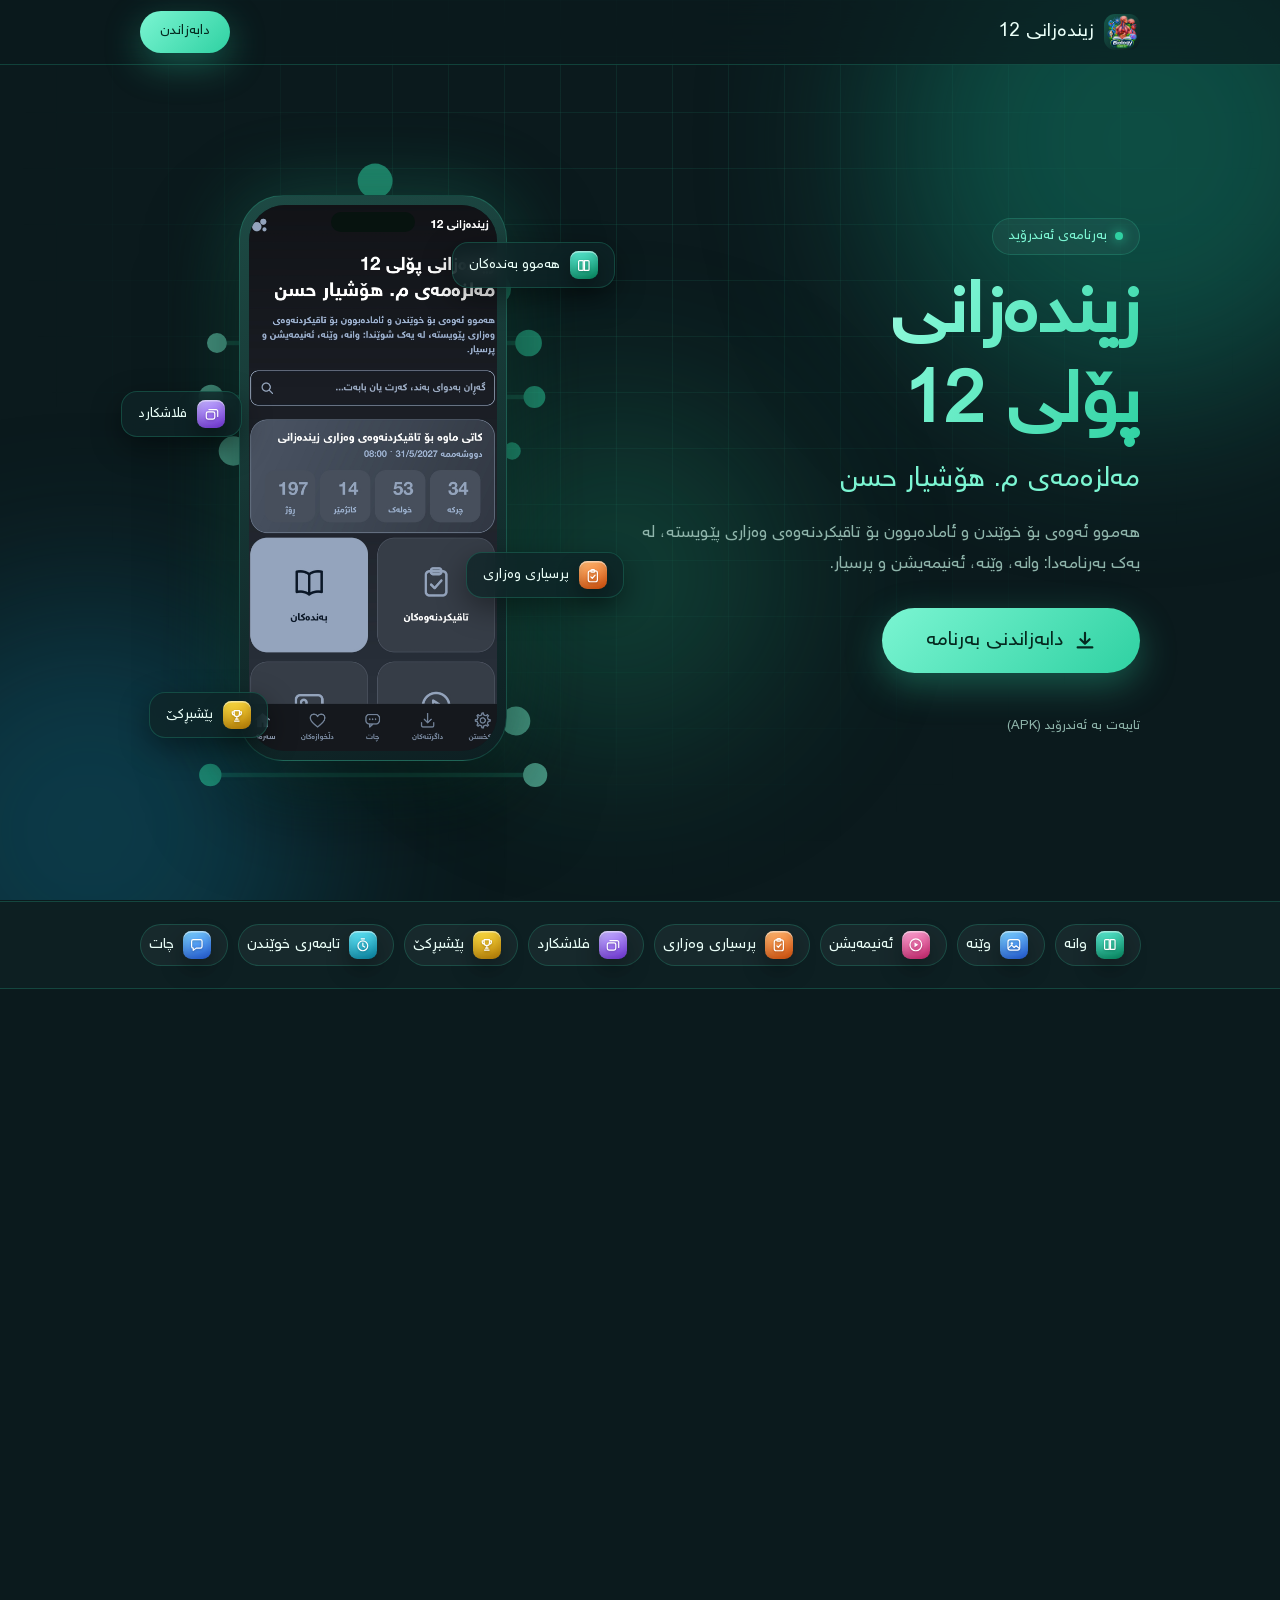
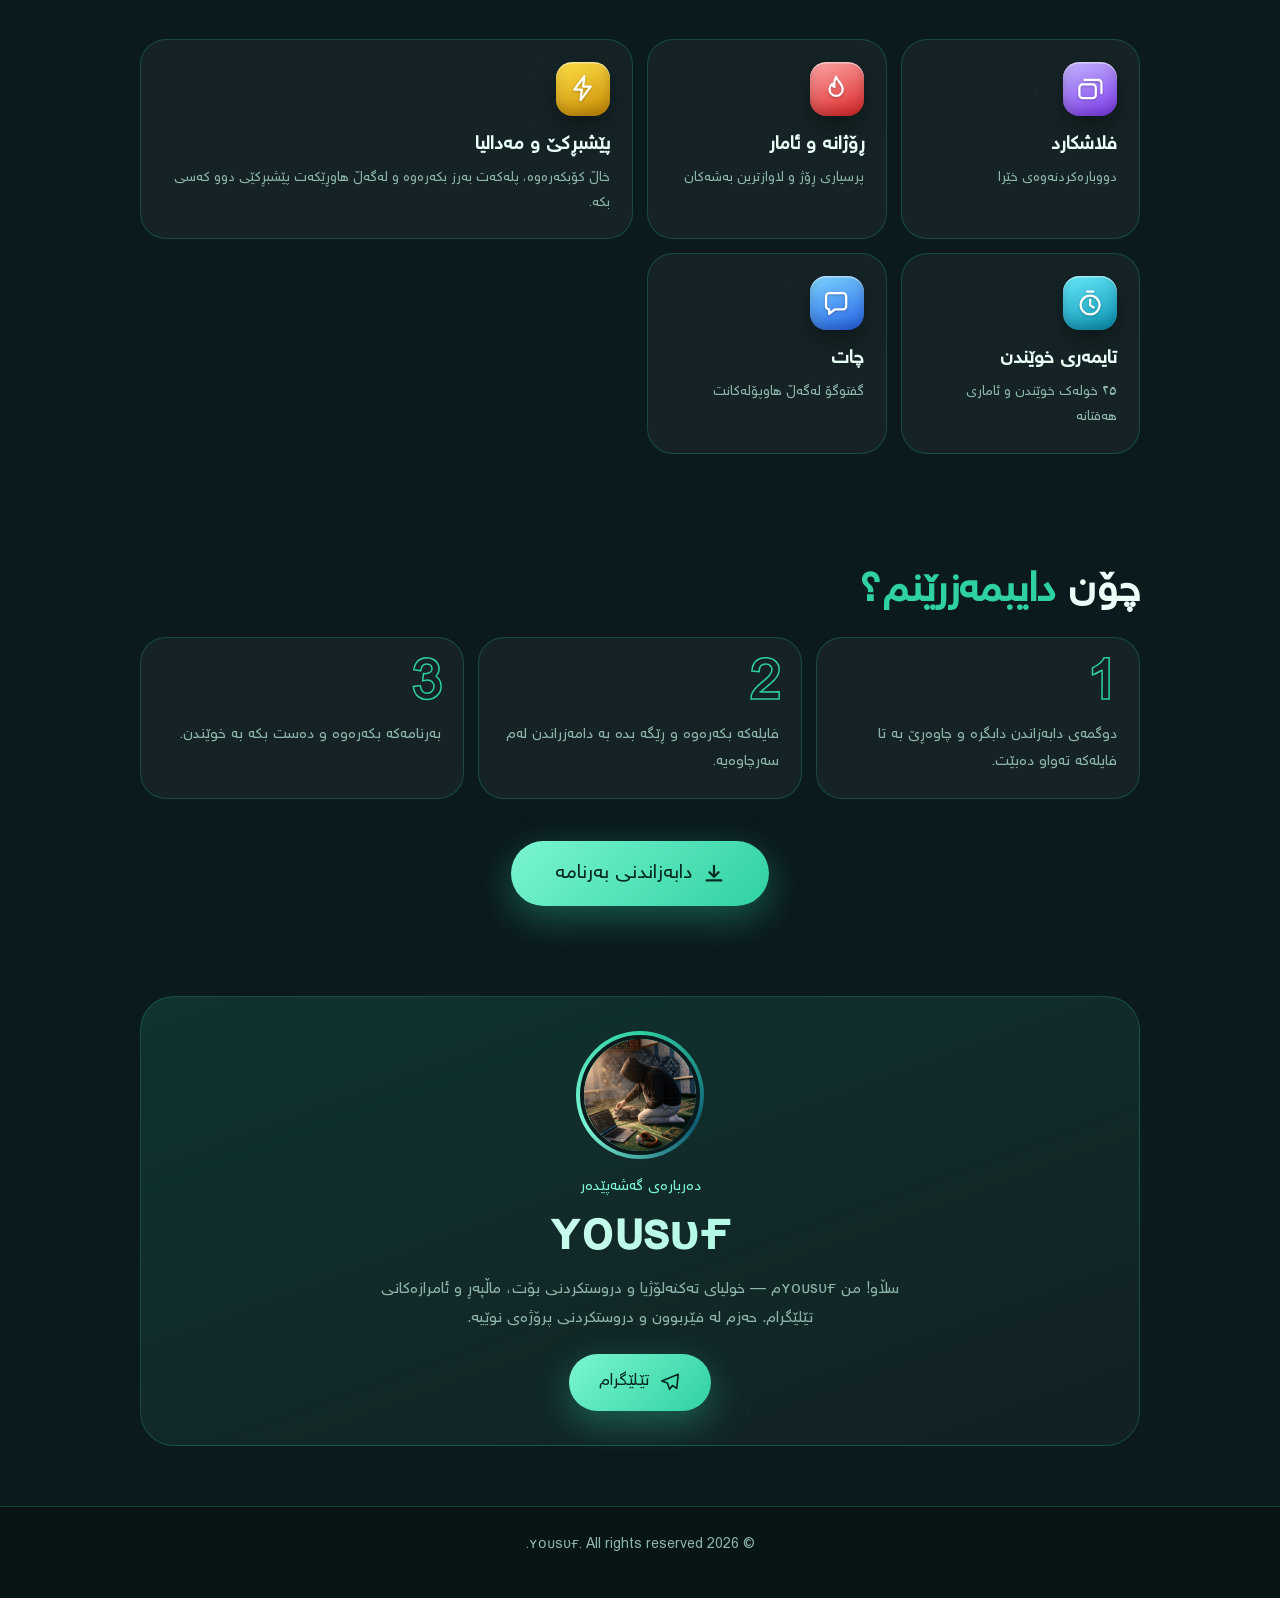
<file: index.html>
<!DOCTYPE html>
<html lang="ckb" dir="rtl">
<head>
<meta charset="UTF-8">
<meta name="viewport" content="width=device-width, initial-scale=1.0">
<meta name="theme-color" content="#0b1a1d">
<title>زیندەزانی پۆلی 12 — بەرنامەی ئەندرۆید</title>
<meta name="description" content="بەرنامەی زیندەزانی پۆلی 12، مەلزەمەی م. هۆشیار حسن — وانە، وێنە، ئەنیمەیشن و پرسیاری وەزاری لە یەک بەرنامەدا.">
<style>
@font-face{font-family:'Jack';src:url('jack.ttf') format('truetype');font-display:swap}
:root{
  --bg:#0b1a1d; --bg2:#0f2427; --card:rgba(255,255,255,.045); --line:rgba(47,209,162,.22);
  --mint:#2fd1a2; --mint2:#7bf5d2; --text:#eafff8; --muted:#8fb5ab; --err:#ff7a7a;
}
*{box-sizing:border-box;margin:0;padding:0;-webkit-tap-highlight-color:transparent}
html{scroll-behavior:smooth}
body,input,button{font-family:'Jack',sans-serif}
body{background:var(--bg);color:var(--text);overflow-x:hidden;line-height:1.8}
.in{max-width:1040px;margin:0 auto;padding:0 20px;position:relative;z-index:2}

/* پاشخان */
.aurora{position:fixed;inset:0;z-index:0;overflow:hidden;pointer-events:none}
.aurora i{position:absolute;border-radius:50%;filter:blur(90px);opacity:.5;will-change:transform}
.aurora i:nth-child(1){width:520px;height:520px;background:#10806a;top:-120px;right:-120px;animation:drift 18s ease-in-out infinite}
.aurora i:nth-child(2){width:460px;height:460px;background:#0e5a73;bottom:-160px;left:-140px;animation:drift 22s ease-in-out infinite reverse}
.aurora i:nth-child(3){width:340px;height:340px;background:#1f9d73;top:45%;left:35%;opacity:.28;animation:drift 26s ease-in-out infinite}
@keyframes drift{0%,100%{transform:translate(0,0) scale(1)}50%{transform:translate(50px,-40px) scale(1.12)}}
.grid-bg{position:fixed;inset:0;z-index:0;pointer-events:none;opacity:.5;
  background-image:linear-gradient(var(--line) 1px,transparent 1px),linear-gradient(90deg,var(--line) 1px,transparent 1px);
  background-size:56px 56px;-webkit-mask-image:radial-gradient(ellipse at 50% 20%,#000 0,transparent 70%);mask-image:radial-gradient(ellipse at 50% 20%,#000 0,transparent 70%)}

/* سەرەوە */
.nav{position:sticky;top:0;z-index:10;backdrop-filter:blur(16px);background:rgba(11,26,29,.7);border-bottom:1px solid var(--line)}
.nav .in{display:flex;align-items:center;justify-content:space-between;height:64px}
.brand{display:flex;align-items:center;gap:10px;font-size:19px}
.ic{position:relative;display:inline-block;overflow:hidden}
.ic img,.ic svg{width:100%;height:100%;display:block}
.ic img{position:absolute;inset:0;object-fit:cover}
.ic img+svg{display:none}
.ic.sm{width:36px;height:36px;border-radius:11px;background:linear-gradient(135deg,#165a4c,#0b1a1d);color:var(--mint);padding:5px}
.ic.sm img{padding:0}
.btn{display:inline-flex;align-items:center;justify-content:center;gap:10px;font-size:17px;border:0;cursor:pointer;border-radius:999px;text-decoration:none;color:#052a20;background:linear-gradient(135deg,var(--mint2),var(--mint));padding:13px 30px;position:relative;overflow:hidden;box-shadow:0 12px 36px rgba(47,209,162,.35);transition:transform .2s,box-shadow .2s}
.btn:hover{transform:translateY(-2px);box-shadow:0 18px 44px rgba(47,209,162,.5)}
.btn:active{transform:scale(.98)}
.btn::after{content:'';position:absolute;top:0;bottom:0;width:60px;left:-80px;background:linear-gradient(90deg,transparent,rgba(255,255,255,.55),transparent);transform:skewX(-20deg);animation:shine 3.2s infinite}
@keyframes shine{0%{left:-80px}60%,100%{left:130%}}
.btn.sm{padding:8px 20px;font-size:14px}
.btn.big{padding:18px 44px;font-size:20px}
.btn svg{width:22px;height:22px}
.btn[disabled]{opacity:.7}

/* بانگێشت */
.join{position:relative;z-index:3;text-align:center;padding:16px;background:rgba(15,36,39,.92);border-bottom:1px solid var(--mint)}
.join .code{font-size:28px;letter-spacing:5px;color:var(--mint2);direction:ltr;margin:2px 0 10px}

/* hero */
.hero .in{display:grid;grid-template-columns:1.05fr .95fr;gap:20px;align-items:center;padding-top:50px;padding-bottom:60px;min-height:calc(100vh - 64px)}
.tag{display:inline-flex;align-items:center;gap:8px;padding:5px 16px;border-radius:999px;border:1px solid var(--line);background:var(--card);color:var(--mint2);font-size:14px}
.tag b{width:8px;height:8px;border-radius:50%;background:var(--mint);box-shadow:0 0 12px var(--mint);animation:pulse 1.6s infinite}
@keyframes pulse{50%{opacity:.3}}
h1{font-size:clamp(40px,7.5vw,72px);line-height:1.25;margin:16px 0 4px;background:linear-gradient(120deg,#fff 10%,var(--mint2) 55%,var(--mint));-webkit-background-clip:text;background-clip:text;color:transparent}
.sub{font-size:clamp(20px,3.4vw,28px);color:var(--mint2);margin-bottom:14px}
.lead{color:var(--muted);font-size:17px;max-width:520px;margin-bottom:28px}
.progress{height:10px;width:min(340px,100%);border-radius:6px;background:rgba(255,255,255,.1);margin-top:18px;overflow:hidden}
.bar{height:100%;width:0;background:linear-gradient(90deg,var(--mint),var(--mint2));transition:width .15s}
.hint{color:var(--muted);font-size:14px;margin-top:8px;min-height:1.4em}
.chip{display:inline-block;margin-top:8px;padding:2px 14px;border-radius:999px;background:var(--card);border:1px solid var(--line);color:var(--mint2);font-size:13px}
.note{margin-top:14px;color:var(--muted);font-size:13px}

.stage{position:relative;display:flex;justify-content:center;align-items:center;min-height:620px}
#dna{position:absolute;inset:-20px 0;width:100%;height:calc(100% + 40px);opacity:.55;pointer-events:none}
.phone{position:relative;width:268px;aspect-ratio:9/19;border-radius:44px;padding:9px;background:linear-gradient(160deg,#1d4a44,#0d1f22);border:1px solid var(--line);
  box-shadow:0 40px 90px rgba(0,0,0,.55),0 0 80px rgba(47,209,162,.28);animation:bob 5s ease-in-out infinite;transform-style:preserve-3d}
@keyframes bob{50%{transform:translateY(-12px)}}
.phone::before{content:'';position:absolute;top:16px;left:50%;transform:translateX(-50%);width:84px;height:20px;border-radius:12px;background:#07130f;z-index:3}
.screen{position:relative;width:100%;height:100%;border-radius:36px;overflow:hidden;background:#0d1f22}
.screen img{position:absolute;inset:0;width:100%;height:100%;object-fit:cover;object-position:top}
.screen img+.ph{display:none}
.ph{position:absolute;inset:0;display:flex;flex-direction:column;align-items:center;justify-content:center;gap:12px;color:var(--mint);background:radial-gradient(circle at 50% 30%,#14584a,#0b1a1d 70%)}
.ph svg{width:90px;height:90px}.ph span{color:var(--mint2);font-size:18px}
.float{position:absolute;z-index:4;padding:8px 16px;border-radius:16px;background:rgba(15,36,39,.78);backdrop-filter:blur(10px);border:1px solid var(--line);font-size:14px;white-space:nowrap;box-shadow:0 10px 30px rgba(0,0,0,.4);animation:bob 6s ease-in-out infinite}
.f1{top:12%;right:-2%}.f2{top:36%;left:-4%;animation-delay:-1.5s}.f3{top:62%;right:-4%;animation-delay:-3s}.f4{bottom:8%;left:2%;animation-delay:-4.5s}


/* بەشەکان */
section{position:relative}
.sec{padding:80px 0 20px}
h2{font-size:clamp(28px,5vw,42px);margin-bottom:8px}
h2 em{font-style:normal;color:var(--mint)}
.sec p.d{color:var(--muted);margin-bottom:28px;max-width:560px}
.bento{display:grid;grid-template-columns:repeat(4,1fr);gap:14px}
.card{position:relative;padding:22px;border-radius:26px;background:var(--card);border:1px solid var(--line);overflow:hidden;--mx:50%;--my:50%;transition:transform .25s,border-color .25s}
.card::before{content:'';position:absolute;inset:0;background:radial-gradient(260px circle at var(--mx) var(--my),rgba(47,209,162,.22),transparent 70%);opacity:0;transition:opacity .25s}
.card:hover{transform:translateY(-4px);border-color:var(--mint)}.card:hover::before{opacity:1}
.card h3{font-size:19px;position:relative;margin-bottom:4px}
.card p{color:var(--muted);font-size:14px;position:relative}
.card.w2{grid-column:span 2}.card.big{grid-column:span 2;grid-row:span 2;background:linear-gradient(150deg,rgba(47,209,162,.2),rgba(255,255,255,.03));display:flex;flex-direction:column;justify-content:flex-end;min-height:260px}
.card.big h3{font-size:28px}

.steps{display:grid;grid-template-columns:repeat(3,1fr);gap:14px;margin:6px 0 32px}
.step{padding:22px;border-radius:26px;background:var(--card);border:1px solid var(--line)}
.step b{display:block;font-size:54px;line-height:1;color:transparent;-webkit-text-stroke:1.5px var(--mint);margin-bottom:8px}
.step p{color:var(--muted);font-size:15px}
.cta{text-align:center;padding:10px 0 40px}
.cta .progress{margin-inline:auto}

/* گەشەپێدەر */
.dev{margin:30px 0 60px;padding:34px 22px;border-radius:34px;text-align:center;background:linear-gradient(160deg,rgba(47,209,162,.14),rgba(255,255,255,.03));border:1px solid var(--line)}
.avatar{width:128px;height:128px;margin:0 auto 14px;border-radius:50%;padding:4px;background:conic-gradient(from 0deg,var(--mint),#0e5a73,var(--mint2),var(--mint));animation:spin 6s linear infinite}
.avatar img{width:100%;height:100%;border-radius:50%;object-fit:cover;border:4px solid var(--bg);animation:spin 6s linear infinite reverse}
@keyframes spin{to{transform:rotate(360deg)}}
.dev small{color:var(--mint2);font-size:15px}
.dev h3{font-size:clamp(34px,7vw,52px);line-height:1.2;margin:4px 0 8px;background:linear-gradient(120deg,#fff,var(--mint2));-webkit-background-clip:text;background-clip:text;color:transparent}
.dev p{color:var(--muted);max-width:520px;margin:0 auto 20px}

footer{position:relative;z-index:2;border-top:1px solid var(--line);padding:26px 0 40px;text-align:center;color:var(--muted);font-size:14px;background:rgba(7,19,21,.6)}
.lock{position:absolute;bottom:8px;right:8px;width:52px;height:52px;display:flex;align-items:center;justify-content:center;background:none;border:0;color:rgba(234,255,248,.3);cursor:pointer;touch-action:manipulation;z-index:5}
.lock svg{width:22px;height:22px;pointer-events:none}
.lock:active,.lock:hover{color:var(--mint)}

/* ئەدمین */
.modal{display:none;position:fixed;inset:0;z-index:50;background:rgba(0,0,0,.78);backdrop-filter:blur(6px);align-items:center;justify-content:center;padding:16px}
.sheet{width:100%;max-width:400px;max-height:92vh;overflow:auto;background:#0f2427;border:1px solid var(--mint);border-radius:26px;padding:26px;text-align:center;box-shadow:0 0 50px rgba(47,209,162,.25)}
.sheet h3{margin-bottom:12px}
.sheet label{display:block;text-align:right;font-size:13px;color:var(--mint2);margin-top:12px}
.sheet input{width:100%;margin-top:6px;padding:13px;border-radius:14px;border:1px solid var(--line);background:#0b1a1d;color:var(--text);font-size:16px;text-align:center}
.sheet input:focus{outline:none;border-color:var(--mint)}
.sheet .btn{margin-top:16px;padding:11px 28px;font-size:16px}
.msg{margin-top:12px;font-size:14px}
.x{position:absolute;top:18px;right:22px;font-size:34px;color:#fff;cursor:pointer;line-height:1;z-index:51}
[hidden]{display:none!important}


/* ئایکۆنی iOS */
.ti{display:inline-flex;align-items:center;justify-content:center;width:54px;height:54px;border-radius:30%;color:#fff;position:relative;flex:none;
  box-shadow:inset 0 1.5px 0 rgba(255,255,255,.45),inset 0 -6px 12px rgba(0,0,0,.18),0 10px 22px rgba(0,0,0,.35)}
.ti svg{width:56%;height:56%;filter:drop-shadow(0 1px 1px rgba(0,0,0,.25))}
.ti.mini{width:28px;height:28px}
.ti.g1{background:linear-gradient(160deg,#5eead4,#059669)}.ti.g2{background:linear-gradient(160deg,#7dd3fc,#2563eb)}
.ti.g3{background:linear-gradient(160deg,#fdba74,#ea580c)}.ti.g4{background:linear-gradient(160deg,#f9a8d4,#db2777)}
.ti.g5{background:linear-gradient(160deg,#c4b5fd,#7c3aed)}.ti.g6{background:linear-gradient(160deg,#fde047,#ca8a04)}
.ti.g7{background:linear-gradient(160deg,#67e8f9,#0891b2)}.ti.g8{background:linear-gradient(160deg,#fca5a5,#dc2626)}
.card .ti{margin-bottom:12px;position:relative}
.card.big .ti{width:88px;height:88px;margin-bottom:auto}
.float{display:flex;align-items:center;gap:10px}
.pills{display:flex;flex-wrap:wrap;justify-content:center;gap:10px;padding:22px 20px;border-block:1px solid var(--line);background:rgba(15,36,39,.6);position:relative;z-index:2}
.pill{display:flex;align-items:center;gap:9px;padding:6px 16px 6px 8px;border-radius:999px;background:var(--card);border:1px solid var(--line);font-size:15px}
.btn .ti{display:none}

/* ئاشکراکردن */
.rv{opacity:0;transform:translateY(26px);transition:opacity .7s,transform .7s}
.rv.on{opacity:1;transform:none}

@media(max-width:820px){
  .hero .in{grid-template-columns:1fr;text-align:center;padding-top:30px;min-height:0}
  .lead{margin-inline:auto}.hero .txt{display:flex;flex-direction:column;align-items:center}
  .stage{min-height:560px;order:2}
  .bento{grid-template-columns:repeat(2,1fr)}.card.big{grid-row:auto;min-height:200px}
  .steps{grid-template-columns:1fr}
  .f1{right:2%}.f3{right:0}.f2{left:0}
}
@media(prefers-reduced-motion:reduce){*{animation:none!important;transition:none!important}.rv{opacity:1;transform:none}}
</style>
</head>
<body>
<svg width="0" height="0" style="position:absolute" aria-hidden="true">
  <symbol id="logo" viewBox="0 0 48 48"><circle cx="18" cy="20" r="13" fill="currentColor"/><circle cx="35" cy="30" r="7" fill="currentColor" opacity=".85"/><circle cx="31" cy="11" r="5" fill="currentColor" opacity=".7"/></symbol>
  <symbol id="i-book" viewBox="0 0 24 24"><path d="M4 5.5C4 4.7 4.7 4 5.5 4H11v15H5.5C4.7 19 4 18.3 4 17.5v-12zM20 5.5c0-.8-.7-1.5-1.5-1.5H13v15h5.5c.8 0 1.5-.7 1.5-1.5v-12z" fill="none" stroke="currentColor" stroke-width="1.8" stroke-linejoin="round"/></symbol>
  <symbol id="i-photo" viewBox="0 0 24 24"><rect x="3" y="4" width="18" height="16" rx="3.5" fill="none" stroke="currentColor" stroke-width="1.8"/><circle cx="9" cy="10" r="1.8" fill="currentColor"/><path d="M3.5 17l5-4.5 4 3.5 3-2.5 5 4" fill="none" stroke="currentColor" stroke-width="1.8" stroke-linecap="round" stroke-linejoin="round"/></symbol>
  <symbol id="i-play" viewBox="0 0 24 24"><circle cx="12" cy="12" r="9" fill="none" stroke="currentColor" stroke-width="1.8"/><path d="M10 8.3l5.6 3.7-5.6 3.7z" fill="currentColor"/></symbol>
  <symbol id="i-clip" viewBox="0 0 24 24"><rect x="5" y="4.5" width="14" height="16.5" rx="3" fill="none" stroke="currentColor" stroke-width="1.8"/><rect x="9" y="2.5" width="6" height="4" rx="1.6" fill="none" stroke="currentColor" stroke-width="1.8"/><path d="M9 13.5l2.2 2.2 4.3-4.7" fill="none" stroke="currentColor" stroke-width="1.8" stroke-linecap="round" stroke-linejoin="round"/></symbol>
  <symbol id="i-cards" viewBox="0 0 24 24"><rect x="3.5" y="9" width="13" height="11" rx="2.6" fill="none" stroke="currentColor" stroke-width="1.8"/><path d="M7.5 5.5h11a2.5 2.5 0 012.5 2.5v8" fill="none" stroke="currentColor" stroke-width="1.8" stroke-linecap="round"/></symbol>
  <symbol id="i-flame" viewBox="0 0 24 24"><path d="M12 3c1 3.6 5.2 5.6 5.2 10a5.2 5.2 0 01-10.4 0c0-2 1-3.3 2.1-4.3.2 1.4.9 2.1 1.7 2.3C10.2 8 10.5 5.6 12 3z" fill="none" stroke="currentColor" stroke-width="1.8" stroke-linejoin="round"/></symbol>
  <symbol id="i-bolt" viewBox="0 0 24 24"><path d="M13 2.5L5 13.2h6l-1 8.3 8-10.7h-6l1-8.3z" fill="none" stroke="currentColor" stroke-width="1.8" stroke-linejoin="round"/></symbol>
  <symbol id="i-trophy" viewBox="0 0 24 24"><path d="M8 4h8v5a4 4 0 01-8 0V4zM8 6H5v1.5A3 3 0 008 10.5M16 6h3v1.5a3 3 0 01-3 3M12 13.2V17M8.5 20h7M10 17h4" fill="none" stroke="currentColor" stroke-width="1.8" stroke-linecap="round" stroke-linejoin="round"/></symbol>
  <symbol id="i-timer" viewBox="0 0 24 24"><circle cx="12" cy="13.5" r="7.5" fill="none" stroke="currentColor" stroke-width="1.8"/><path d="M12 9.5v4.3l2.8 1.7M9.5 2.8h5" fill="none" stroke="currentColor" stroke-width="1.8" stroke-linecap="round" stroke-linejoin="round"/></symbol>
  <symbol id="i-chat" viewBox="0 0 24 24"><path d="M4 6.5A2.5 2.5 0 016.5 4h11A2.5 2.5 0 0120 6.5v8a2.5 2.5 0 01-2.5 2.5H11l-4.5 3.5V17A2.5 2.5 0 014 14.5v-8z" fill="none" stroke="currentColor" stroke-width="1.8" stroke-linejoin="round"/></symbol>
  <symbol id="i-send" viewBox="0 0 24 24"><path d="M21 3.5L3 10.8l6.2 2.4L11.5 20l3.2-4.3 4.6 3.3L21 3.5z" fill="none" stroke="currentColor" stroke-width="1.8" stroke-linejoin="round"/></symbol>
  <symbol id="dl" viewBox="0 0 24 24"><path d="M12 3v12m0 0l-5-5m5 5l5-5M4 19h16" fill="none" stroke="currentColor" stroke-width="2.4" stroke-linecap="round" stroke-linejoin="round"/></symbol>
</svg>
<div class="aurora"><i></i><i></i><i></i></div><div class="grid-bg"></div>

<div class="join" id="join" hidden>
  <h3>بەشداربە لە گروپ</h3>
  <p class="code" id="joinCode"></p>
  <a class="btn sm" id="joinOpen" href="#">کردنەوە لە بەرنامە</a>
</div>

<header class="nav"><div class="in">
  <div class="brand"><span class="ic sm"><img src="icon_biology.png" alt="" onerror="this.remove()"><svg><use href="#logo"/></svg></span><span>زیندەزانی 12</span></div>
  <a class="btn sm" href="#get">دابەزاندن</a>
</div></header>

<section class="hero"><div class="in">
  <div class="txt">
    <span class="tag"><b></b>بەرنامەی ئەندرۆید</span>
    <h1>زیندەزانی<br>پۆلی 12</h1>
    <p class="sub">مەلزەمەی م. هۆشیار حسن</p>
    <p class="lead">هەموو ئەوەی بۆ خوێندن و ئامادەبوون بۆ تاقیکردنەوەی وەزاری پێویستە، لە یەک بەرنامەدا: وانە، وێنە، ئەنیمەیشن و پرسیار.</p>
    <button class="btn big" id="dlBtn"><svg><use href="#dl"/></svg><span>دابەزاندنی بەرنامە</span></button>
    <div class="progress" id="pb" hidden><div class="bar" id="bar"></div></div>
    <p class="hint" id="pt"></p>
    <span class="chip" id="verChip" hidden></span>
    <p class="note">تایبەت بە ئەندرۆید (APK)</p>
  </div>
  <div class="stage">
    <svg id="dna" viewBox="0 0 200 620" preserveAspectRatio="xMidYMid slice"></svg>
    <div class="phone"><div class="screen">
      <img src="Biology_Class12.png" alt="زیندەزانی 12" onerror="this.remove()">
      <div class="ph"><svg><use href="#logo"/></svg><span>زیندەزانی 12</span></div>
    </div></div>
    <div class="float f1"><span class="ti mini g1"><svg><use href="#i-book"/></svg></span>هەموو بەندەکان</div>
    <div class="float f2"><span class="ti mini g5"><svg><use href="#i-cards"/></svg></span>فلاشکارد</div>
    <div class="float f3"><span class="ti mini g3"><svg><use href="#i-clip"/></svg></span>پرسیاری وەزاری</div>
    <div class="float f4"><span class="ti mini g6"><svg><use href="#i-trophy"/></svg></span>پێشبڕکێ</div>
  </div>
</div></section>

<div class="pills"><span class="pill"><span class="ti mini g1"><svg><use href="#i-book"/></svg></span>وانە</span><span class="pill"><span class="ti mini g2"><svg><use href="#i-photo"/></svg></span>وێنە</span><span class="pill"><span class="ti mini g4"><svg><use href="#i-play"/></svg></span>ئەنیمەیشن</span><span class="pill"><span class="ti mini g3"><svg><use href="#i-clip"/></svg></span>پرسیاری وەزاری</span><span class="pill"><span class="ti mini g5"><svg><use href="#i-cards"/></svg></span>فلاشکارد</span><span class="pill"><span class="ti mini g6"><svg><use href="#i-trophy"/></svg></span>پێشبڕکێ</span><span class="pill"><span class="ti mini g7"><svg><use href="#i-timer"/></svg></span>تایمەری خوێندن</span><span class="pill"><span class="ti mini g2"><svg><use href="#i-chat"/></svg></span>چات</span></div>

<section id="features" class="sec"><div class="in">
  <h2 class="rv">لە ناو بەرنامەکە <em>چی هەیە؟</em></h2>
  <p class="d rv">هەموو شتێک بۆ خوێندنی زیندەزانی، لە یەک شوێندا و بە کوردی.</p>
  <div class="bento">
    <article class="card big rv"><span class="ti g1"><svg><use href="#i-book"/></svg></span><h3>هەموو بەندەکان</h3><p>وانەکانی کتێب بە کەرت و بابەت، ڕێکخراو و ئاسان بۆ خوێندنەوە.</p></article>
    <article class="card rv"><span class="ti g2"><svg><use href="#i-photo"/></svg></span><h3>وێنە و زووم</h3><p>وێنەکان بە ڕوونی، بە دوو پەنجە گەورە دەکرێن</p></article>
    <article class="card rv"><span class="ti g4"><svg><use href="#i-play"/></svg></span><h3>ئەنیمەیشن</h3><p>بۆ تێگەیشتنی ئاسانتر</p></article>
    <article class="card w2 rv"><span class="ti g3"><svg><use href="#i-clip"/></svg></span><h3>پرسیاری وەزاری</h3><p>پرسیاری ساڵانی ڕابردوو بە خول و وێنە و خشتەکان، و تاقیکردنەوە لە بەند و کەرتەکان.</p></article>
    <article class="card rv"><span class="ti g5"><svg><use href="#i-cards"/></svg></span><h3>فلاشکارد</h3><p>دووبارەکردنەوەی خێرا</p></article>
    <article class="card rv"><span class="ti g8"><svg><use href="#i-flame"/></svg></span><h3>ڕۆژانە و ئامار</h3><p>پرسیاری ڕۆژ و لاوازترین بەشەکان</p></article>
    <article class="card w2 rv"><span class="ti g6"><svg><use href="#i-bolt"/></svg></span><h3>پێشبڕکێ و مەدالیا</h3><p>خاڵ کۆبکەرەوە، پلەکەت بەرز بکەرەوە و لەگەڵ هاوڕێکەت پێشبڕکێی دوو کەسی بکە.</p></article>
    <article class="card rv"><span class="ti g7"><svg><use href="#i-timer"/></svg></span><h3>تایمەری خوێندن</h3><p>٢٥ خولەک خوێندن و ئاماری هەفتانە</p></article>
    <article class="card rv"><span class="ti g2"><svg><use href="#i-chat"/></svg></span><h3>چات</h3><p>گفتوگۆ لەگەڵ هاوپۆلەکانت</p></article>
  </div>
</div></section>

<section id="get" class="sec"><div class="in">
  <h2 class="rv">چۆن <em>دایبمەزرێنم؟</em></h2>
  <div class="steps">
    <div class="step rv"><b>1</b><p>دوگمەی دابەزاندن دابگرە و چاوەڕێ بە تا فایلەکە تەواو دەبێت.</p></div>
    <div class="step rv"><b>2</b><p>فایلەکە بکەرەوە و ڕێگە بدە بە دامەزراندن لەم سەرچاوەیە.</p></div>
    <div class="step rv"><b>3</b><p>بەرنامەکە بکەرەوە و دەست بکە بە خوێندن.</p></div>
  </div>
  <div class="cta rv"><button class="btn big" id="dlBtn2"><svg><use href="#dl"/></svg><span>دابەزاندنی بەرنامە</span></button></div>
</div></section>

<section><div class="in">
  <div class="dev rv">
    <div class="avatar"><img src="JACK.png" alt="" onerror="this.parentNode.style.display='none'"></div>
    <small>دەربارەی گەشەپێدەر</small>
    <h3>ʏᴏᴜsυғ</h3>
    <p>سڵاو! من ʏᴏᴜsυғم — خولیای تەکنەلۆژیا و دروستکردنی بۆت، ماڵپەڕ و ئامرازەکانی تێلێگرام. حەزم لە فێربوون و دروستکردنی پرۆژەی نوێیە.</p>
    <a class="btn" href="https://t.me/JACK_721_MOD" target="_blank" rel="noopener"><svg><use href="#i-send"/></svg>تێلێگرام</a>
  </div>
</div></section>

<footer>
  <p>© 2026 ʏᴏᴜsυғ. All rights reserved.</p>
</footer>

<script src="script.js?v=9"></script>
</body>
</html>
</file>
